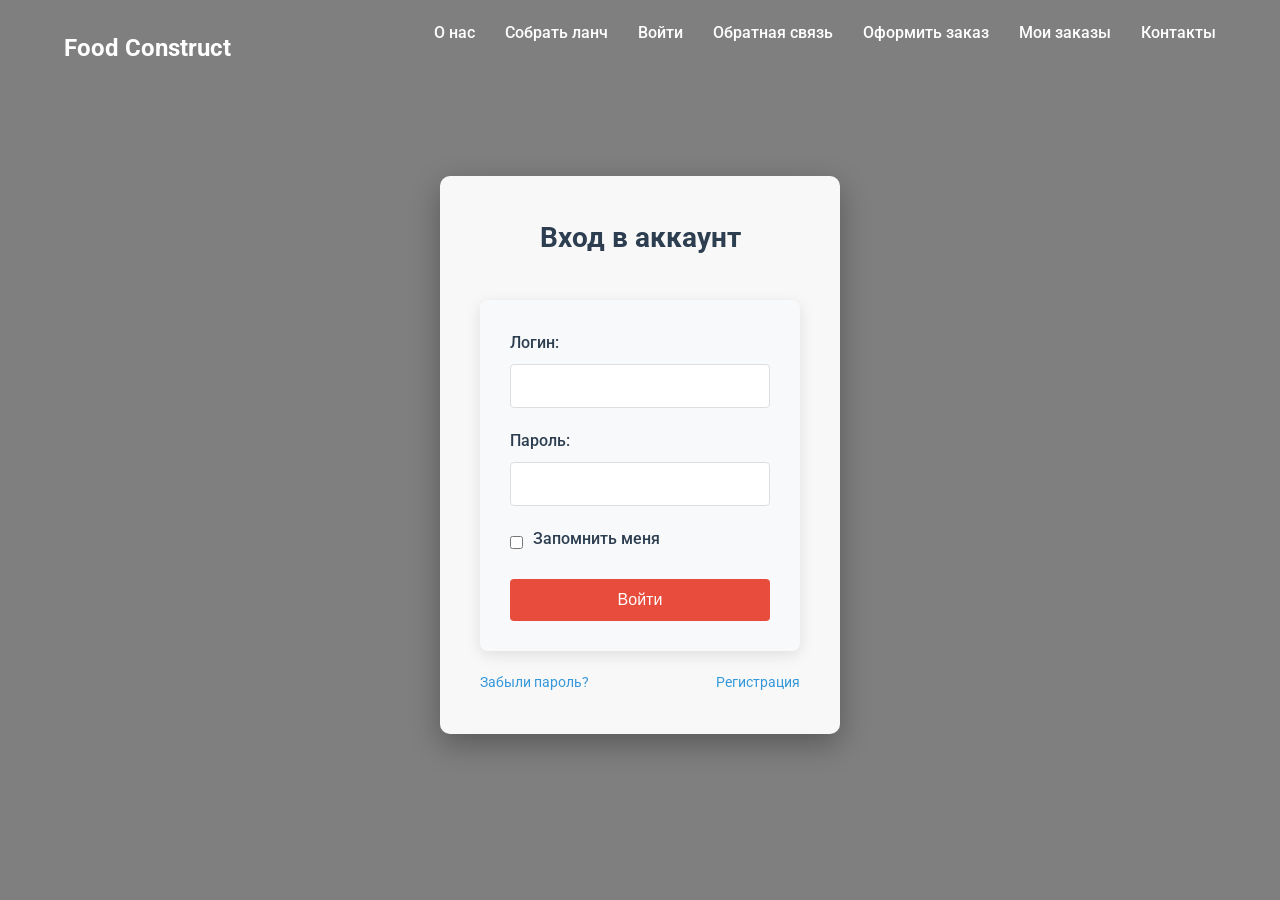
<file: auth.html>
<!DOCTYPE html>
<html lang="ru">
<head>
    <meta charset="UTF-8">
    <meta name="viewport" content="width=device-width, initial-scale=1.0">
    <title>Вход - Food Construct</title>
    <link rel="preconnect" href="https://fonts.googleapis.com">
    <link rel="preconnect" href="https://fonts.gstatic.com" crossorigin>
    <link href="https://fonts.googleapis.com/css2?family=Roboto:wght@400;500;700&display=swap" rel="stylesheet">
    <link rel="stylesheet" href="style.css">
</head>
<body class="auth-page">
    <header>
        <div class="container">
            <div class="header-content">
                <h1><a href="index.html" class="logo-link">Food Construct</a></h1>
                <nav>
                    <ul>
                        <li><a href="index.html#about">О нас</a></li>
                        <li><a href="lunch.html">Собрать ланч</a></li>
                        <li><a href="auth.html">Войти</a></li>
                        <li><a href="feedback.html">Обратная связь</a></li>
                        <li><a href="checkout.html">Оформить заказ</a></li>
                        <li><a href="orders.html">Мои заказы</a></li>
                        <li><a href="index.html#contacts">Контакты</a></li>
                    </ul>
                </nav>
            </div>
        </div>
    </header>
    
    <main>
        <div class="auth-container">
            <div class="auth-form">
                <h2>Вход в аккаунт</h2>
                <form action="https://httpbin.org/post" method="POST">
                    <div class="form-group">
                        <label for="login">Логин:</label>
                        <input type="text" id="login" name="login" required>
                    </div>
                    
                    <div class="form-group">
                        <label for="password">Пароль:</label>
                        <input type="password" id="password" name="password" required>
                    </div>
                    
                    <div class="form-group checkbox-group">
                        <input type="checkbox" id="remember" name="remember">
                        <label for="remember">Запомнить меня</label>
                    </div>
                    
                    <button type="submit" class="btn-primary">Войти</button>
                </form>
                
                <div class="auth-links">
                    <a href="#">Забыли пароль?</a>
                    <a href="#">Регистрация</a>
                </div>
            </div>
        </div>
    </main>
</body>
</html>
</file>
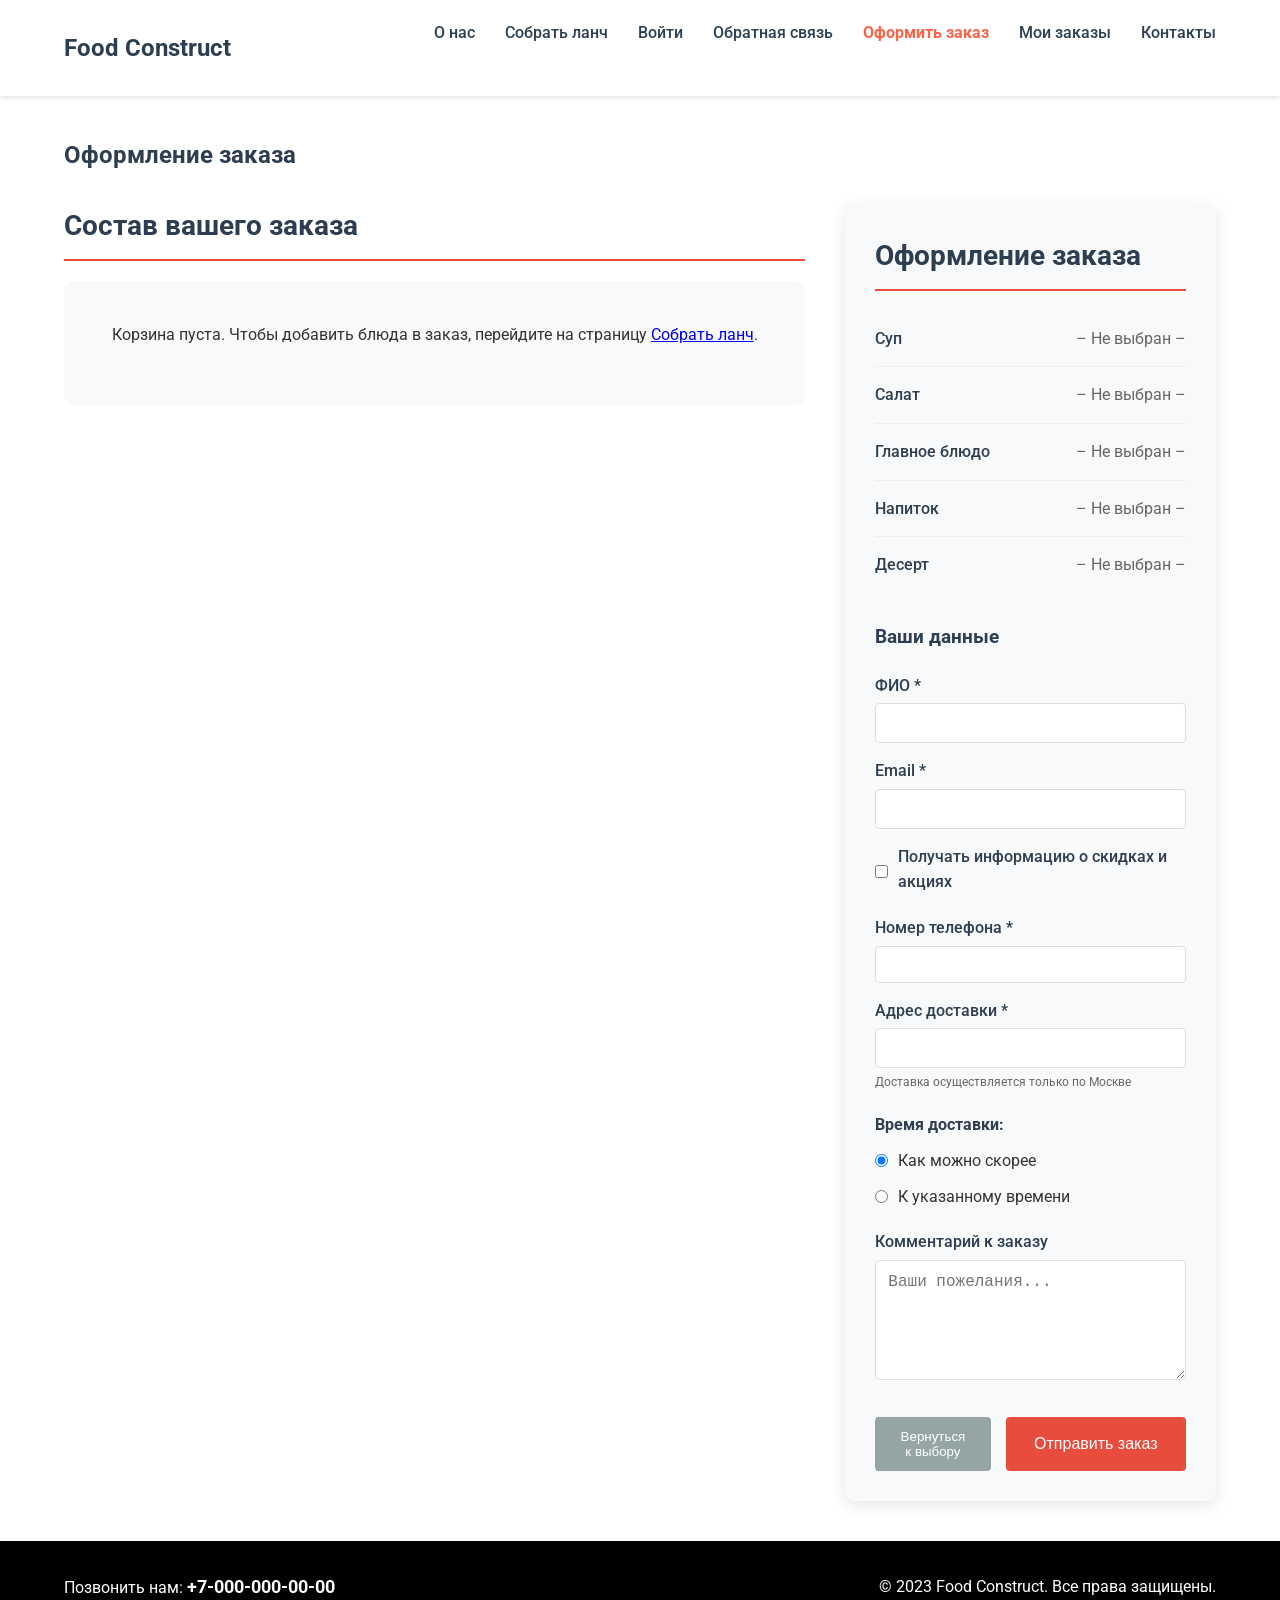
<file: checkout.html>
<!DOCTYPE html>
<html lang="ru">
<head>
    <meta charset="UTF-8">
    <meta name="viewport" content="width=device-width, initial-scale=1.0">
    <title>Оформление заказа - Food Construct</title>
    <link rel="preconnect" href="https://fonts.googleapis.com">
    <link rel="preconnect" href="https://fonts.gstatic.com" crossorigin>
    <link href="https://fonts.googleapis.com/css2?family=Roboto:wght@400;500;700&display=swap" rel="stylesheet">
    <link rel="stylesheet" href="style.css">
    <link rel="stylesheet" href="lunch.css">
    <link rel="stylesheet" href="checkout.css">
</head>
<body>
    <header>
        <div class="container">
            <div class="header-content">
                <h1><a href="index.html" class="logo-link">Food Construct</a></h1>
                <nav>
                    <ul>
                        <li><a href="index.html#about">О нас</a></li>
                        <li><a href="lunch.html">Собрать ланч</a></li>
                        <li><a href="auth.html">Войти</a></li>
                        <li><a href="feedback.html">Обратная связь</a></li>
                        <li><a href="checkout.html" class="active">Оформить заказ</a></li>
                        <li><a href="orders.html">Мои заказы</a></li>
                        <li><a href="index.html#contacts">Контакты</a></li>
                    </ul>
                </nav>
            </div>
        </div>
    </header>
    
    <main class="container">
        <h1>Оформление заказа</h1>
        
        <div class="order-container">
            <div class="menu-column">
                <section class="dishes-section">
                    <h2>Состав вашего заказа</h2>
                    <div id="checkout-dishes" class="checkout-dishes-grid">
                        <!-- Блюда будут загружены через JavaScript -->
                    </div>
                    <div id="empty-cart-message" style="display: none; text-align: center; padding: 40px; background: #f8f9fa; border-radius: 10px;">
                        <p>Корзина пуста. Чтобы добавить блюда в заказ, перейдите на страницу <a href="lunch.html">Собрать ланч</a>.</p>
                    </div>
                </section>
            </div>
            
            <div class="order-column">
                <div class="order-summary">
                    <h2>Оформление заказа</h2>
                    
                    <div class="order-items">
                        <div class="order-item">
                            <span class="item-category">Суп</span>
                            <span id="soup-item" class="item-name">– Не выбран –</span>
                            <span id="soup-price" class="item-price"></span>
                        </div>
                        <div class="order-item">
                            <span class="item-category">Салат</span>
                            <span id="salad-item" class="item-name">– Не выбран –</span>
                            <span id="salad-price" class="item-price"></span>
                        </div>
                        <div class="order-item">
                            <span class="item-category">Главное блюдо</span>
                            <span id="main-item" class="item-name">– Не выбрано –</span>
                            <span id="main-price" class="item-price"></span>
                        </div>
                        <div class="order-item">
                            <span class="item-category">Напиток</span>
                            <span id="drink-item" class="item-name">– Не выбран –</span>
                            <span id="drink-price" class="item-price"></span>
                        </div>
                        <div class="order-item">
                            <span class="item-category">Десерт</span>
                            <span id="dessert-item" class="item-name">– Не выбран –</span>
                            <span id="dessert-price" class="item-price"></span>
                        </div>
                    </div>
                    
                    <div class="order-total">
                        <span>Итого:</span>
                        <span id="total-price">0Р</span>
                    </div>
                    
                    <div class="customer-data">
                        <h3>Ваши данные</h3>
                        <form class="customer-form" id="checkout-form">
                            <!-- Скрытые поля для ID блюд -->
                            <input type="hidden" id="soup_id" name="soup_id">
                            <input type="hidden" id="salad_id" name="salad_id">
                            <input type="hidden" id="main_course_id" name="main_course_id">
                            <input type="hidden" id="drink_id" name="drink_id">
                            <input type="hidden" id="dessert_id" name="dessert_id">
                            
                            <div class="form-group">
                                <label for="full_name">ФИО *</label>
                                <input type="text" id="full_name" name="full_name" required>
                            </div>
                            <div class="form-group">
                                <label for="email">Email *</label>
                                <input type="email" id="email" name="email" required>
                            </div>
                            <div class="form-group checkbox-group">
                                <input type="checkbox" id="subscribe" name="subscribe" value="1">
                                <label for="subscribe">Получать информацию о скидках и акциях</label>
                            </div>
                            <div class="form-group">
                                <label for="phone">Номер телефона *</label>
                                <input type="tel" id="phone" name="phone" required>
                            </div>
                            <div class="form-group">
                                <label for="delivery_address">Адрес доставки *</label>
                                <input type="text" id="delivery_address" name="delivery_address" required>
                                <small>Доставка осуществляется только по Москве</small>
                            </div>
                            
                            <div class="delivery-time">
                                <h4>Время доставки:</h4>
                                <div class="radio-group">
                                    <div class="radio-option">
                                        <input type="radio" id="delivery_type_now" name="delivery_type" value="now" checked>
                                        <label for="delivery_type_now">Как можно скорее</label>
                                    </div>
                                    <div class="radio-option">
                                        <input type="radio" id="delivery_type_by_time" name="delivery_type" value="by_time">
                                        <label for="delivery_type_by_time">К указанному времени</label>
                                    </div>
                                </div>
                                <div class="time-input" style="display: none;">
                                    <input type="time" id="delivery_time" name="delivery_time" min="07:00" max="23:00" step="300">
                                    <small>Доступное время доставки с 7:00 до 23:00 с шагом 5 минут</small>
                                </div>
                            </div>
                            
                            <div class="form-group">
                                <label for="comment">Комментарий к заказу</label>
                                <textarea id="comment" name="comment" rows="3" placeholder="Ваши пожелания..."></textarea>
                            </div>
                            
                            <div class="form-actions">
                                <button type="button" class="btn-secondary" onclick="window.location.href='lunch.html'">Вернуться к выбору</button>
                                <button type="submit" class="btn-primary" id="submit-order-btn">Отправить заказ</button>
                            </div>
                        </form>
                    </div>
                </div>
            </div>
        </div>
    </main>
    
    <footer id="contacts">
        <div class="container">
            <div class="footer-content">
                <div class="footer-left">
                    <p>Позвонить нам: <a href="tel:+70000000000" class="phone-link">+7-000-000-00-00</a></p>
                </div>
                <div class="footer-right">
                    <p>© 2023 Food Construct. Все права защищены.</p>
                </div>
            </div>
        </div>
    </footer>
    
    <script src="checkout.js"></script>
    <input type="hidden" id="soup_id" name="soup_id">
    <input type="hidden" id="salad_id" name="salad_id">        <!-- ← salad_id, как в API -->
    <input type="hidden" id="main_course_id" name="main_course_id">
    <input type="hidden" id="drink_id" name="drink_id">
    <input type="hidden" id="dessert_id" name="dessert_id">
</body>
</html>
</file>
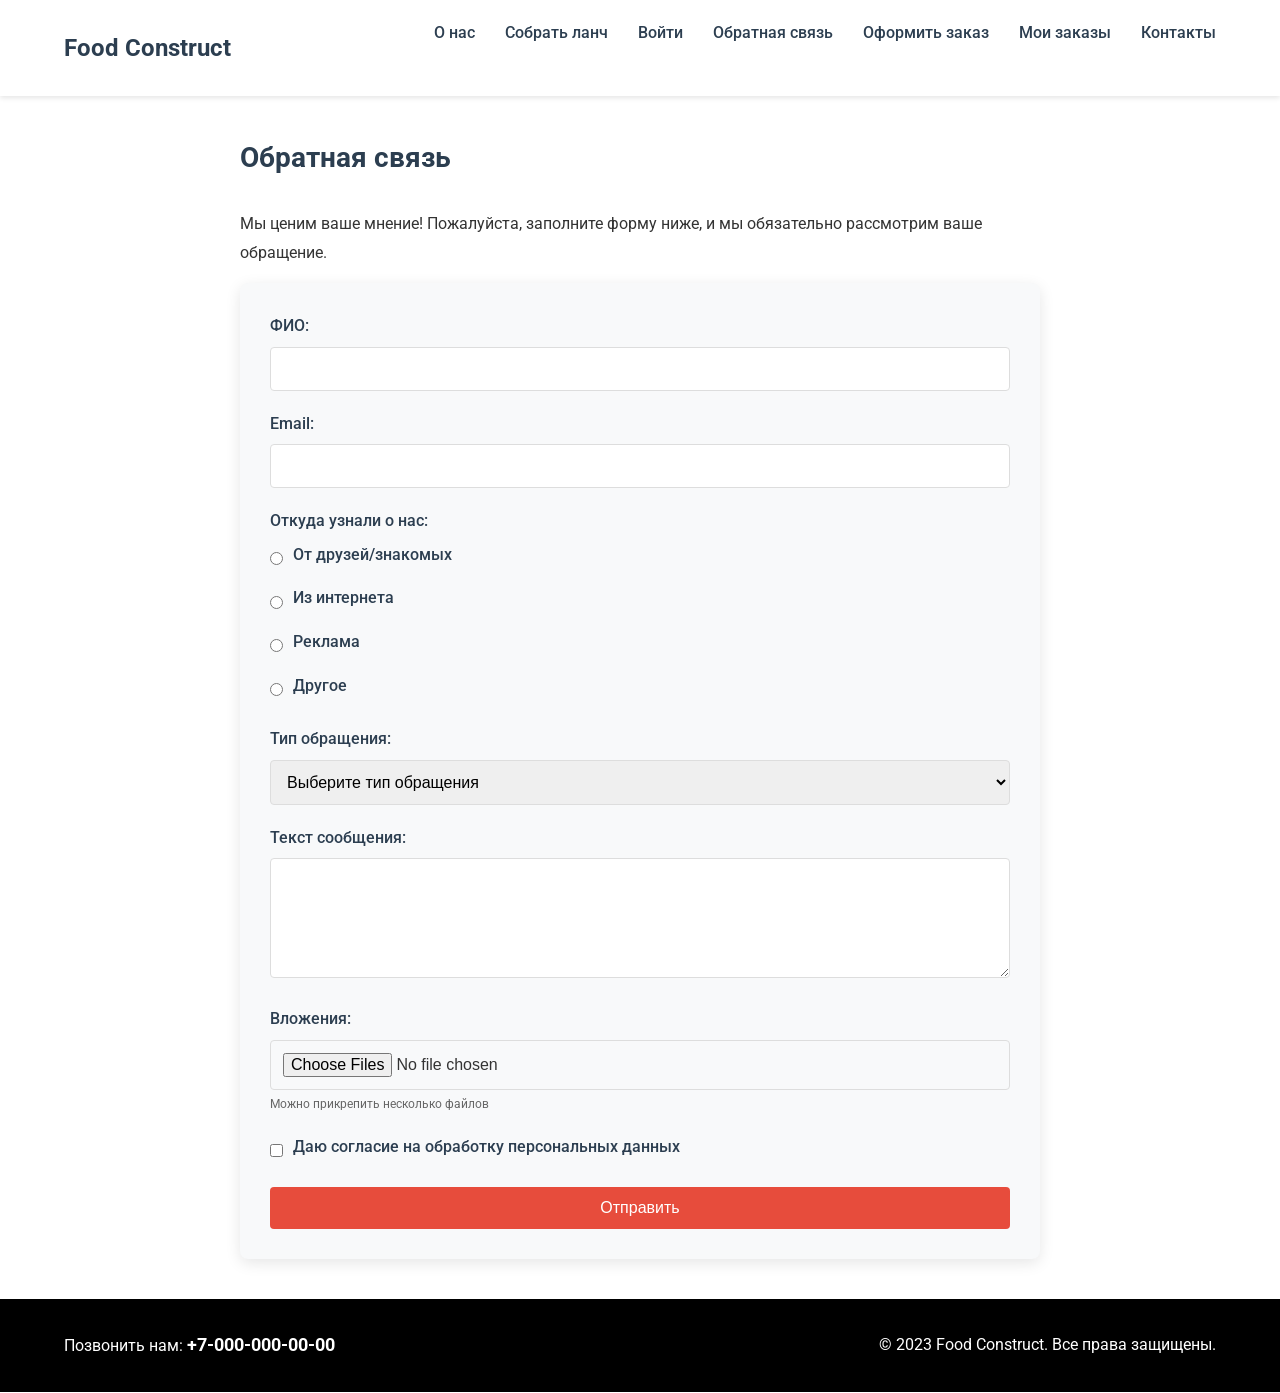
<file: feedback.html>
<!DOCTYPE html>
<html lang="ru">
<head>
    <meta charset="UTF-8">
    <meta name="viewport" content="width=device-width, initial-scale=1.0">
    <title>Обратная связь - Food Construct</title>
    <link rel="preconnect" href="https://fonts.googleapis.com">
    <link rel="preconnect" href="https://fonts.gstatic.com" crossorigin>
    <link href="https://fonts.googleapis.com/css2?family=Roboto:wght@400;500;700&display=swap" rel="stylesheet">
    <link rel="stylesheet" href="style.css">
</head>
<body>
    <header>
        <div class="container">
            <div class="header-content">
                <h1><a href="index.html" class="logo-link">Food Construct</a></h1>
                <nav>
                    <ul>
                        <li><a href="index.html#about">О нас</a></li>
                        <li><a href="lunch.html">Собрать ланч</a></li>
                        <li><a href="auth.html">Войти</a></li>
                        <li><a href="feedback.html">Обратная связь</a></li>
                        <li><a href="checkout.html">Оформить заказ</a></li>
                        <li><a href="orders.html">Мои заказы</a></li>
                        <li><a href="index.html#contacts">Контакты</a></li>
                    </ul>
                </nav>
            </div>
        </div>
    </header>
    
    <main class="container">
        <section class="feedback-section">
            <h2>Обратная связь</h2>
            <p>Мы ценим ваше мнение! Пожалуйста, заполните форму ниже, и мы обязательно рассмотрим ваше обращение.</p>
            
            <form action="https://httpbin.org/post" method="POST" class="feedback-form" enctype="multipart/form-data">
                <div class="form-group">
                    <label for="fio">ФИО:</label>
                    <input type="text" id="fio" name="fio" required>
                </div>
                
                <div class="form-group">
                    <label for="email">Email:</label>
                    <input type="email" id="email" name="email" required>
                </div>
                
                <div class="form-group">
                    <label>Откуда узнали о нас:</label>
                    <div class="radio-group">
                        <div class="radio-option">
                            <input type="radio" id="source-friends" name="source" value="friends" required>
                            <label for="source-friends">От друзей/знакомых</label>
                        </div>
                        <div class="radio-option">
                            <input type="radio" id="source-internet" name="source" value="internet">
                            <label for="source-internet">Из интернета</label>
                        </div>
                        <div class="radio-option">
                            <input type="radio" id="source-ads" name="source" value="ads">
                            <label for="source-ads">Реклама</label>
                        </div>
                        <div class="radio-option">
                            <input type="radio" id="source-other" name="source" value="other">
                            <label for="source-other">Другое</label>
                        </div>
                    </div>
                </div>
                
                <div class="form-group">
                    <label for="type">Тип обращения:</label>
                    <select id="type" name="type" required>
                        <option value="">Выберите тип обращения</option>
                        <option value="complaint">Жалоба</option>
                        <option value="suggestion">Предложение</option>
                    </select>
                </div>
                
                <div class="form-group">
                    <label for="message">Текст сообщения:</label>
                    <textarea id="message" name="message" rows="5" required></textarea>
                </div>
                
                <div class="form-group">
                    <label for="attachment">Вложения:</label>
                    <input type="file" id="attachment" name="attachment" multiple>
                    <small>Можно прикрепить несколько файлов</small>
                </div>
                
                <div class="form-group checkbox-group">
                    <input type="checkbox" id="consent" name="consent" required>
                    <label for="consent">Даю согласие на обработку персональных данных</label>
                </div>
                
                <button type="submit" class="btn-primary">Отправить</button>
            </form>
        </section>
    </main>
    
    <footer id="contacts">
        <div class="container">
            <div class="footer-content">
                <div class="footer-left">
                    <p>Позвонить нам: <a href="tel:+70000000000" class="phone-link">+7-000-000-00-00</a></p>
                </div>
                <div class="footer-right">
                    <p>© 2023 Food Construct. Все права защищены.</p>
                </div>
            </div>
        </div>
    </footer>
</body>
</html>
</file>
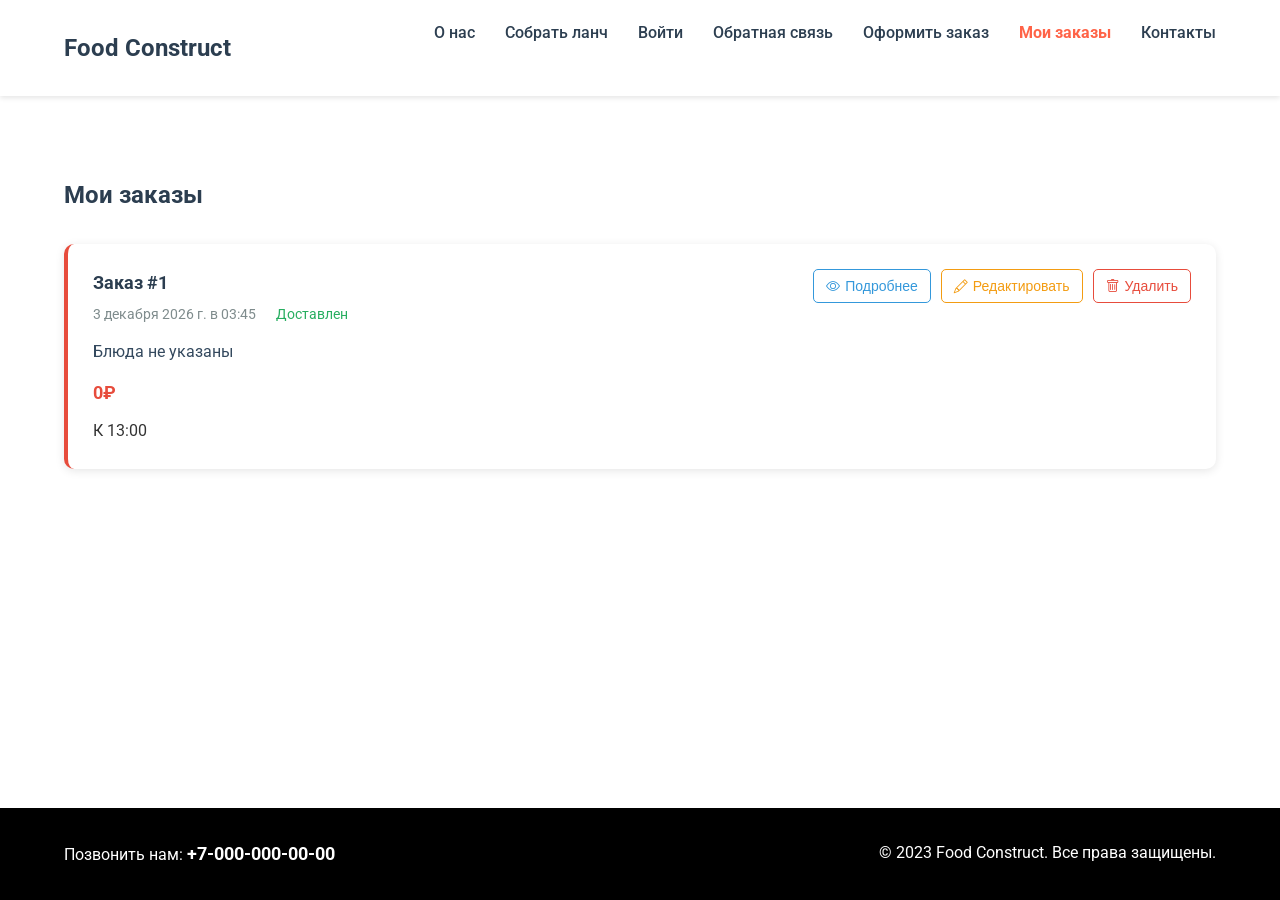
<file: orders.html>
<!DOCTYPE html>
<html lang="ru">
<head>
    <meta charset="UTF-8">
    <meta name="viewport" content="width=device-width, initial-scale=1.0">
    <title>Мои заказы - Food Construct</title>
    <link rel="preconnect" href="https://fonts.googleapis.com">
    <link rel="preconnect" href="https://fonts.gstatic.com" crossorigin>
    <link href="https://fonts.googleapis.com/css2?family=Roboto:wght@400;500;700&display=swap" rel="stylesheet">
    <link rel="stylesheet" href="https://cdn.jsdelivr.net/npm/bootstrap-icons@1.10.0/font/bootstrap-icons.css">
    <link rel="stylesheet" href="style.css">
    <link rel="stylesheet" href="orders.css">
</head>
<body>
    <header>
        <div class="container">
            <div class="header-content">
                <h1><a href="index.html" class="logo-link">Food Construct</a></h1>
                <nav>
                    <ul>
                        <li><a href="index.html#about">О нас</a></li>
                        <li><a href="lunch.html">Собрать ланч</a></li>
                        <li><a href="auth.html">Войти</a></li>
                        <li><a href="feedback.html">Обратная связь</a></li>
                        <li><a href="checkout.html">Оформить заказ</a></li>
                        <li><a href="orders.html" class="active">Мои заказы</a></li>
                        <li><a href="index.html#contacts">Контакты</a></li>
                    </ul>
                </nav>
            </div>
        </div>
    </header>
    
    <main class="container">
        <section class="orders-section">
            <h1>Мои заказы</h1>
            
            <div id="orders-loading" class="loading">
                <p>Загрузка заказов...</p>
            </div>
            
            <div id="orders-empty" class="empty-state" style="display: none;">
                <i class="bi bi-inbox"></i>
                <h3>У вас пока нет заказов</h3>
                <p>Сделайте свой первый заказ на странице "Собрать ланч"</p>
                <a href="lunch.html" class="btn-primary">Собрать ланч</a>
            </div>
            
            <div id="orders-list" class="orders-list" style="display: none;">
                <!-- Список заказов будет загружен через JavaScript -->
            </div>
        </section>
    </main>
    
    <!-- Модальное окно просмотра заказа -->
    <div id="view-order-modal" class="modal">
        <div class="modal-content">
            <div class="modal-header">
                <h2>Детали заказа</h2>
                <span class="close-modal">&times;</span>
            </div>
            <div class="modal-body">
                <div class="order-details">
                    <div class="detail-row">
                        <span class="detail-label">Номер заказа:</span>
                        <span id="view-order-id" class="detail-value"></span>
                    </div>
                    <div class="detail-row">
                        <span class="detail-label">Дата оформления:</span>
                        <span id="view-order-date" class="detail-value"></span>
                    </div>
                    <div class="detail-row">
                        <span class="detail-label">Статус:</span>
                        <span id="view-order-status" class="detail-value"></span>
                    </div>
                    <div class="detail-row">
                        <span class="detail-label">Состав заказа:</span>
                        <div id="view-order-dishes" class="order-dishes-list"></div>
                    </div>
                    <div class="detail-row">
                        <span class="detail-label">Стоимость:</span>
                        <span id="view-order-total" class="detail-value"></span>
                    </div>
                    <div class="detail-row">
                        <span class="detail-label">Время доставки:</span>
                        <span id="view-order-delivery-time" class="detail-value"></span>
                    </div>
                    <div class="detail-row">
                        <span class="detail-label">Адрес доставки:</span>
                        <span id="view-order-address" class="detail-value"></span>
                    </div>
                    <div class="detail-row">
                        <span class="detail-label">Телефон:</span>
                        <span id="view-order-phone" class="detail-value"></span>
                    </div>
                    <div class="detail-row">
                        <span class="detail-label">Email:</span>
                        <span id="view-order-email" class="detail-value"></span>
                    </div>
                    <div class="detail-row">
                        <span class="detail-label">Комментарий:</span>
                        <span id="view-order-comment" class="detail-value"></span>
                    </div>
                </div>
            </div>
            <div class="modal-footer">
                <button type="button" class="btn-secondary close-modal-btn">Закрыть</button>
            </div>
        </div>
    </div>
    
    <!-- Модальное окно редактирования заказа -->
    <div id="edit-order-modal" class="modal">
        <div class="modal-content">
            <div class="modal-header">
                <h2>Редактирование заказа</h2>
                <span class="close-modal">&times;</span>
            </div>
            <form id="edit-order-form" class="modal-body">
                <input type="hidden" id="edit-order-id">
                <div class="form-group">
                    <label for="edit-full-name">ФИО *</label>
                    <input type="text" id="edit-full-name" name="full_name" required>
                </div>
                <div class="form-group">
                    <label for="edit-email">Email *</label>
                    <input type="email" id="edit-email" name="email" required>
                </div>
                <div class="form-group">
                    <label for="edit-phone">Телефон *</label>
                    <input type="tel" id="edit-phone" name="phone" required>
                </div>
                <div class="form-group">
                    <label for="edit-address">Адрес доставки *</label>
                    <input type="text" id="edit-address" name="delivery_address" required>
                </div>
                <div class="form-group">
                    <label>Тип доставки:</label>
                    <div class="radio-group">
                        <div class="radio-option">
                            <input type="radio" id="edit-delivery-soon" name="delivery_type" value="soon" checked>
                            <label for="edit-delivery-soon">Как можно скорее</label>
                        </div>
                        <div class="radio-option">
                            <input type="radio" id="edit-delivery-specified" name="delivery_type" value="specified">
                            <label for="edit-delivery-specified">Ко времени</label>
                        </div>
                    </div>
                </div>
                <div class="form-group" id="edit-time-group" style="display: none;">
                    <label for="edit-delivery-time">Время доставки</label>
                    <input type="time" id="edit-delivery-time" name="delivery_time">
                    <small>Доступное время доставки с 7:00 до 23:00</small>
                </div>
                <div class="form-group">
                    <label for="edit-comment">Комментарий к заказу</label>
                    <textarea id="edit-comment" name="comment" rows="3"></textarea>
                </div>
            </form>
            <div class="modal-footer">
                <button type="button" class="btn-secondary close-modal-btn">Отмена</button>
                <button type="submit" form="edit-order-form" class="btn-primary">Сохранить</button>
            </div>
        </div>
    </div>
    
    <!-- Модальное окно подтверждения удаления -->
    <div id="delete-order-modal" class="modal">
        <div class="modal-content">
            <div class="modal-header">
                <h2>Удаление заказа</h2>
                <span class="close-modal">&times;</span>
            </div>
            <div class="modal-body">
                <p>Вы уверены, что хотите удалить этот заказ?</p>
                <p class="warning-text">Это действие нельзя отменить.</p>
                <input type="hidden" id="delete-order-id">
            </div>
            <div class="modal-footer">
                <button type="button" class="btn-secondary close-modal-btn">Отмена</button>
                <button type="button" class="btn-danger" id="confirm-delete-btn">Да, удалить</button>
            </div>
        </div>
    </div>
    
    <footer id="contacts">
        <div class="container">
            <div class="footer-content">
                <div class="footer-left">
                    <p>Позвонить нам: <a href="tel:+70000000000" class="phone-link">+7-000-000-00-00</a></p>
                </div>
                <div class="footer-right">
                    <p>© 2023 Food Construct. Все права защищены.</p>
                </div>
            </div>
        </div>
    </footer>
    
    <script src="orders.js"></script>
    <style>
    .notification {
        position: fixed;
        top: 20px;
        right: 20px;
        background: white;
        padding: 15px 20px;
        border-radius: 8px;
        box-shadow: 0 5px 15px rgba(0,0,0,0.2);
        z-index: 1001;
        max-width: 400px;
        border-left: 4px solid #3498db;
        display: flex;
        align-items: center;
        justify-content: space-between;
        animation: slideInRight 0.3s ease;
    }
    
    @keyframes slideInRight {
        from { transform: translateX(100%); opacity: 0; }
        to { transform: translateX(0); opacity: 1; }
    }
    
    .notification-close {
        background: none;
        border: none;
        font-size: 18px;
        cursor: pointer;
        margin-left: 10px;
    }
</style>
</body>
</html>
</file>
<file: style.css>
* {
    box-sizing: border-box;
    margin: 0;
    padding: 0;
}

body {
    font-family: 'Roboto', sans-serif;
    line-height: 1.6;
    color: #333;
    background-color: #fff;
}

img {
   width: 50%; 
}

/* Стили для страницы аутентификации */
body.auth-page {
    background: linear-gradient(rgba(0, 0, 0, 0.5), rgba(0, 0, 0, 0.5)), 
                url('https://images.unsplash.com/photo-1504674900247-0877df9cc836?ixlib=rb-4.0.3&ixid=M3wxMjA3fDB8MHxwaG90by1wYWdlfHx8fGVufDB8fHx8fA%3D%3D&auto=format&fit=crop&w=2070&q=80');
    background-size: cover;
    background-position: center;
    background-attachment: fixed;
    min-height: 100vh;
    display: flex;
    flex-direction: column;
}

.auth-page header {
    background-color: transparent;
    box-shadow: none;
}

.auth-page .logo-link {
    color: #fff;
    text-decoration: none;
}

.auth-page nav a {
    color: #fff;
}

.auth-page nav a:hover {
    color: #e74c3c;
}

.auth-container {
    display: flex;
    justify-content: center;
    align-items: center;
    flex-grow: 1;
    padding: 40px 20px;
}

.auth-form {
    background: rgba(255, 255, 255, 0.95);
    padding: 40px;
    border-radius: 10px;
    box-shadow: 0 10px 30px rgba(0, 0, 0, 0.3);
    width: 100%;
    max-width: 400px;
    backdrop-filter: blur(10px);
}

.auth-form h2 {
    text-align: center;
    margin-bottom: 30px;
    color: #2c3e50;
}

.auth-links {
    display: flex;
    justify-content: space-between;
    margin-top: 20px;
    font-size: 14px;
}

.auth-links a {
    color: #3498db;
    text-decoration: none;
}

.auth-links a:hover {
    text-decoration: underline;
}

.container {
    width: 90%;
    max-width: 1200px;
    margin: 0 auto;
}

header {
    background-color: #fff;
    padding: 20px 0;
    box-shadow: 0 2px 5px rgba(0,0,0,0.1);
    position: sticky;
    top: 0;
    z-index: 100;
}

.header-content {
    display: flex;
    justify-content: space-between;
    align-items: center;
}

h1 {
    font-size: 24px;
    font-weight: 700;
    color: #2c3e50;
}

.logo-link {
    color: inherit;
    text-decoration: none;
}

nav ul {
    display: flex;
    list-style: none;
}

nav li {
    margin-left: 30px;
}

nav a {
    text-decoration: none;
    color: #2c3e50;
    font-weight: 500;
    font-size: 16px;
    transition: color 0.3s;
}

nav a:hover {
    color: #e74c3c;
}

main {
    padding: 40px 0;
}

section {
    margin-bottom: 50px;
}

h2 {
    font-size: 28px;
    margin-bottom: 20px;
    color: #2c3e50;
    padding-bottom: 10px;
}

.about-content {
    display: flex;
    flex-direction: column;
    gap: 30px;
}

.about-image {
    text-align: center;
    width: 100%;
}

.about-image img {
    max-width: 100%;
    height: auto;
    border-radius: 8px;
    box-shadow: 0 4px 8px rgba(0,0,0,0.1);
    display: block;
    object-fit: cover;
    margin: 0 auto;
}

.about-text {
    width: 100%;
    text-align: left;
}

p {
    font-size: 16px;
    margin-bottom: 15px;
    line-height: 1.8;
}

ul {
    padding-left: 20px;
    margin-bottom: 20px;
}

li {
    margin-bottom: 10px;
    font-size: 16px;
}

table {
    width: 100%;
    border-collapse: collapse;
    margin-top: 20px;
    box-shadow: 0 2px 8px rgba(0,0,0,0.1);
    border: 1px solid #ddd;
}

th, td {
    padding: 12px 15px;
    text-align: left;
    border-bottom: 1px solid #ddd;
    border-right: 1px solid #ddd;
}

th:last-child, td:last-child {
    border-right: none;
}

th {
    background-color: #f8f9fa;
    font-weight: 700;
    color: #2c3e50;
}

tr:hover {
    background-color: #f5f5f5;
}

.price {
    text-align: right;
    font-weight: 700;
    color: #333;
}

/* Стили для форм */
.feedback-section {
    max-width: 800px;
    margin: 0 auto;
}

.feedback-form, .auth-form form {
    background: #f8f9fa;
    padding: 30px;
    border-radius: 8px;
    box-shadow: 0 4px 15px rgba(0,0,0,0.1);
}

.form-group {
    margin-bottom: 20px;
}

.form-group label {
    display: block;
    margin-bottom: 8px;
    font-weight: 500;
    color: #2c3e50;
}

.form-group input[type="text"],
.form-group input[type="email"],
.form-group input[type="password"],
.form-group select,
.form-group textarea,
.form-group input[type="file"] {
    width: 100%;
    padding: 12px;
    border: 1px solid #ddd;
    border-radius: 4px;
    font-size: 16px;
    transition: border-color 0.3s, box-shadow 0.3s;
}

.form-group input:focus,
.form-group select:focus,
.form-group textarea:focus {
    outline: none;
    border-color: #3498db;
    box-shadow: 0 0 0 2px rgba(52, 152, 219, 0.2);
}

.form-group textarea {
    resize: vertical;
    min-height: 120px;
}

.radio-group {
    display: flex;
    flex-direction: column;
    gap: 10px;
}

.radio-option {
    display: flex;
    align-items: center;
}

.radio-option input[type="radio"] {
    margin-right: 10px;
}

.checkbox-group {
    display: flex;
    align-items: center;
}

.checkbox-group input[type="checkbox"] {
    margin-right: 10px;
}

.btn-primary {
    background-color: #e74c3c;
    color: white;
    border: none;
    padding: 12px 30px;
    font-size: 16px;
    border-radius: 4px;
    cursor: pointer;
    transition: background-color 0.3s;
    display: block;
    width: 100%;
}

.btn-primary:hover {
    background-color: #c0392b;
}

.form-group small {
    display: block;
    margin-top: 5px;
    color: #666;
    font-size: 12px;
}

footer {
    background-color: #000;
    color: #fff;
    padding: 30px 0;
}

.footer-content {
    display: flex;
    justify-content: space-between;
    align-items: center;
}

.footer-left {
    text-align: left;
}

.footer-right {
    text-align: right;
}

footer p {
    margin-bottom: 0;
    font-size: 16px;
}

footer a {
    color: #fff;
    text-decoration: none;
    font-weight: 500;
}

footer a:hover {
    color: #e74c3c;
}

.phone-link {
    font-size: 18px;
    font-weight: 700;
}

/* Адаптивность */
@media (max-width: 768px) {
    .header-content {
        flex-direction: column;
        gap: 15px;
    }
    
    nav ul {
        flex-wrap: wrap;
        justify-content: center;
    }
    
    nav li {
        margin: 0 10px 10px 0;
    }
    
    .footer-content {
        flex-direction: column;
        gap: 15px;
        text-align: center;
    }
    
    .footer-left, .footer-right {
        text-align: center;
    }
    
    .auth-form, .feedback-form {
        padding: 20px;
    }
}

/* Дополнения к основному style.css для прижатия футера и активных ссылок */

/* Прижатие футера к низу */
html, body {
    height: 100%;
}

body {
    display: flex;
    flex-direction: column;
    min-height: 100vh;
}

main {
    flex: 1 0 auto;
}

footer {
    flex-shrink: 0;
}

/* Активные ссылки в навигации */
nav a.active {
    color: tomato;
    font-weight: 700;
}

/* Адаптивность для главной страницы */
@media (max-width: 800px) {
    .header-content {
        flex-direction: column;
        gap: 15px;
    }
    
    nav ul {
        flex-wrap: wrap;
        justify-content: center;
        gap: 15px;
    }
    
    nav li {
        margin: 0;
    }
    
    .about-image img {
        width: 100px;
    }
}

@media (max-width: 600px) {
    h1 {
        text-align: center;
    }
    
    nav ul {
        flex-direction: column;
        align-items: center;
        gap: 10px;
    }
    
    nav a {
        font-size: 20px;
    }
    
    .about-image img {
        width: 100%;
    }
    
    table {
        font-size: 14px;
    }
}

@media (max-width: 400px) {
    table {
        font-size: 12px;
    }
    
    th, td {
        padding: 8px 10px;
    }
}

/* Стили для изображений с ошибками загрузки */
img[src=""], 
img:not([src]) {
    background: #f5f5f5 url('data:image/svg+xml;utf8,<svg xmlns="http://www.w3.org/2000/svg" width="24" height="24" viewBox="0 0 24 24" fill="%23ccc"><path d="M21 19V5c0-1.1-.9-2-2-2H5c-1.1 0-2 .9-2 2v14c0 1.1.9 2 2 2h14c1.1 0 2-.9 2-2zM8.5 13.5l2.5 3.01L14.5 12l4.5 6H5l3.5-4.5z"/></svg>') no-repeat center;
    background-size: 24px;
}
</file>
<file: lunch.css>
.order-container {
    display: grid;
    grid-template-columns: 2fr 1fr;
    gap: 40px;
    margin-top: 30px;
}

.dishes-section {
    margin-bottom: 50px;
}

.dishes-section h2 {
    border-bottom: 2px solid #e74c3c;
    padding-bottom: 10px;
    margin-bottom: 20px;
}

/* Стили для фильтров */
.filters-container {
    display: flex;
    gap: 10px;
    margin-bottom: 20px;
    flex-wrap: wrap;
}

.filter-btn {
    background-color: #f8f9fa;
    border: 2px solid #e74c3c;
    color: #e74c3c;
    padding: 8px 16px;
    border-radius: 20px;
    cursor: pointer;
    font-weight: 500;
    transition: all 0.3s ease;
    font-size: 14px;
}

.filter-btn:hover {
    background-color: #e74c3c;
    color: white;
}

.filter-btn.active {
    background-color: #e74c3c;
    color: white;
}

.dishes-grid {
    display: grid;
    grid-template-columns: repeat(3, 1fr);
    gap: 20px;
}

.dish-item {
    display: flex;
    flex-direction: column;
    padding: 20px;
    border-radius: 35px;
    cursor: pointer;
    filter: drop-shadow(17px 19px 24px rgba(0, 0, 0, 0.13));
    background-color: white;
    transition: all 0.3s ease;
    height: 100%;
}

.dish-item:hover {
    border: 2px solid tomato;
    transform: translateY(-5px);
}

.dish-item.selected {
    border: 2px solid tomato;
    transform: translateY(-5px);
}

.dish-item img {
    width: 100%;
    border-radius: 25px;
    height: 180px;
    object-fit: cover;
    margin-bottom: 15px;
}

.dish-item .price {
    font-size: 20px;
    font-weight: 700;
    color: #333;
    margin-bottom: 5px;
}

.dish-item .name {
    font-size: 18px;
    font-weight: 500;
    margin-bottom: 5px;
    flex-grow: 1;
    min-height: 50px;
}

.dish-item .weight {
    color: #666;
    margin-bottom: 15px;
}

.add-btn {
    background-color: #f1eee9;
    border: none;
    padding: 10px 30px;
    border-radius: 10px;
    cursor: pointer;
    font-weight: 500;
    transition: all 0.3s ease;
    margin-top: auto;
}

.add-btn:hover {
    background-color: #e74c3c;
    color: white;
}

.order-summary {
    background: #f8f9fa;
    padding: 30px;
    border-radius: 10px;
    box-shadow: 0 4px 15px rgba(0,0,0,0.1);
    position: sticky;
    top: 100px;
}

.order-summary h2 {
    border-bottom: 2px solid #e74c3c;
    padding-bottom: 10px;
    margin-bottom: 20px;
}

.order-items {
    margin-bottom: 30px;
}

.order-item {
    display: flex;
    justify-content: space-between;
    align-items: center;
    padding: 15px 0;
    border-bottom: 1px solid #eee;
}

.order-item:last-child {
    border-bottom: none;
}

.item-category {
    font-weight: 500;
    color: #2c3e50;
    min-width: 120px;
}

.item-name {
    color: #666;
    text-align: right;
    flex: 1;
    margin-left: 10px;
}

.order-empty {
    text-align: center;
    color: #666;
    font-style: italic;
    padding: 20px;
    display: none;
}

.order-total {
    display: none;
    justify-content: space-between;
    align-items: center;
    padding: 15px 0;
    border-top: 2px solid #e74c3c;
    font-weight: 700;
    font-size: 18px;
    color: #2c3e50;
    margin-top: 20px;
}

.customer-data h3 {
    margin-bottom: 20px;
    color: #2c3e50;
}

.form-group {
    margin-bottom: 15px;
}

.form-group label {
    display: block;
    margin-bottom: 5px;
    font-weight: 500;
    color: #2c3e50;
}

.form-group input[type="text"],
.form-group input[type="email"],
.form-group input[type="tel"],
.form-group input[type="time"] {
    width: 100%;
    padding: 10px;
    border: 1px solid #ddd;
    border-radius: 4px;
}

.checkbox-group {
    display: flex;
    align-items: center;
}

.checkbox-group input[type="checkbox"] {
    margin-right: 10px;
}

.delivery-time {
    margin: 20px 0;
}

.delivery-time h4 {
    margin-bottom: 10px;
    color: #2c3e50;
}

.radio-group {
    display: flex;
    flex-direction: column;
    gap: 10px;
}

.radio-option {
    display: flex;
    align-items: center;
}

.radio-option input[type="radio"] {
    margin-right: 10px;
}

.time-input {
    margin-top: 10px;
    display: none;
}

.time-input small {
    display: block;
    margin-top: 5px;
    color: #666;
    font-size: 12px;
}

.form-actions {
    display: flex;
    gap: 15px;
    margin-top: 30px;
}

.btn-secondary {
    background-color: #95a5a6;
    color: white;
    border: none;
    padding: 12px 25px;
    border-radius: 4px;
    cursor: pointer;
    flex: 1;
}

.btn-secondary:hover {
    background-color: #7f8c8d;
}

.btn-primary {
    background-color: #e74c3c;
    color: white;
    border: none;
    padding: 12px 25px;
    border-radius: 4px;
    cursor: pointer;
    flex: 2;
    transition: all 0.3s ease;
    text-decoration: none;
    text-align: center;
    display: block;
}

.btn-primary:hover {
    background-color: #c0392b;
}

.btn-primary:disabled {
    background-color: #95a5a6;
    cursor: not-allowed;
    opacity: 0.7;
}

/* Стили для панели оформления заказа */
.checkout-total {
    display: none;
    border-top: 2px solid #e74c3c;
    padding-top: 20px;
    margin-top: 20px;
}

.total-price {
    display: flex;
    justify-content: space-between;
    align-items: center;
    font-weight: 700;
    font-size: 18px;
    color: #2c3e50;
    margin-bottom: 20px;
}

.checkout-btn {
    width: 100%;
    text-align: center;
}

.lunch-variants {
    margin: 50px 0;
    padding: 30px;
    background: #f8f9fa;
    border-radius: 10px;
}

.lunch-variants h2 {
    text-align: center;
    margin-bottom: 30px;
    color: #2c3e50;
}

.variants-grid {
    display: grid;
    grid-template-columns: repeat(3, 1fr);
    gap: 20px;
}

.variant-item {
    background: white;
    padding: 20px;
    border-radius: 10px;
    box-shadow: 0 2px 10px rgba(0,0,0,0.1);
    transition: transform 0.3s ease;
}

.variant-item:hover {
    transform: translateY(-5px) scale(1.02);
}

.variant-dishes {
    display: flex;
    flex-direction: column;
    gap: 15px;
    margin-bottom: 15px;
}

.dish-option {
    display: flex;
    align-items: center;
    gap: 10px;
    padding: 10px;
    border-radius: 8px;
    background: #f8f9fa;
    transition: background-color 0.3s ease;
}

.dish-option:hover {
    background: #e9ecef;
}

.dish-icon {
    font-size: 24px;
    width: 40px;
    height: 40px;
    display: flex;
    align-items: center;
    justify-content: center;
    border-radius: 50%;
    background: white;
    transition: transform 0.3s ease;
}

.variant-item:hover .dish-icon {
    transform: translateY(-3px) scale(1.1);
}

.variant-info {
    font-size: 12px;
    color: #666;
    text-align: center;
    margin: 0;
    font-style: italic;
}

.notification-overlay {
    position: fixed;
    top: 0;
    left: 0;
    width: 100%;
    height: 100%;
    background: rgba(0, 0, 0, 0.7);
    display: flex;
    justify-content: center;
    align-items: center;
    z-index: 1000;
}

.notification {
    background: white;
    padding: 30px;
    border-radius: 10px;
    box-shadow: 0 10px 30px rgba(0,0,0,0.3);
    max-width: 400px;
    width: 90%;
    text-align: center;
}

.notification h3 {
    color: #2c3e50;
    margin-bottom: 15px;
}

.notification p {
    margin-bottom: 20px;
    color: #666;
}

.notification-btn {
    background: #e74c3c;
    color: white;
    border: none;
    padding: 12px 30px;
    border-radius: 5px;
    cursor: pointer;
    font-size: 16px;
    transition: all 0.3s ease;
}

.notification-btn:hover {
    background: #c0392b;
    color: #f8f9fa;
}

@media (max-width: 800px) {
    .order-container {
        grid-template-columns: 1fr;
    }
    
    .dishes-grid {
        grid-template-columns: repeat(2, 1fr);
    }
    
    .order-summary {
        position: static;
    }
    
    .variants-grid {
        grid-template-columns: repeat(2, 1fr);
    }
    
    .filters-container {
        justify-content: center;
    }
}

@media (max-width: 600px) {
    .dishes-grid {
        grid-template-columns: 1fr;
    }
    
    .form-actions {
        flex-direction: column;
    }
    
    .variants-grid {
        grid-template-columns: 1fr;
    }
    
    .filters-container {
        flex-direction: column;
        align-items: center;
    }
    
    .filter-btn {
        width: 200px;
    }

.dish-item.selected {
    border: 2px solid tomato !important;
    transform: translateY(-5px) !important;
}

/* Стили для checkout страницы */
.checkout-dishes-grid {
    display: grid;
    grid-template-columns: repeat(auto-fit, minmax(280px, 1fr));
    gap: 20px;
    margin-top: 20px;
}

.checkout-dish-item {
    background: white;
    border-radius: 15px;
    padding: 20px;
    box-shadow: 0 4px 15px rgba(0,0,0,0.1);
    display: flex;
    flex-direction: column;
    transition: transform 0.3s ease;
    border: 2px solid transparent;
}

.checkout-dish-item:hover {
    transform: translateY(-5px);
    border-color: #e74c3c;
}

.checkout-dish-image {
    position: relative;
    margin-bottom: 15px;
}

.checkout-dish-image img {
    width: 100%;
    height: 180px;
    object-fit: cover;
    border-radius: 10px;
}

.dish-category {
    position: absolute;
    top: 10px;
    left: 10px;
    background: rgba(231, 76, 60, 0.9);
    color: white;
    padding: 5px 10px;
    border-radius: 15px;
    font-size: 12px;
    font-weight: 500;
}

.checkout-dish-info {
    flex-grow: 1;
    display: flex;
    flex-direction: column;
}

.checkout-dish-name {
    font-size: 16px;
    font-weight: 500;
    color: #2c3e50;
    margin-bottom: 10px;
    flex-grow: 1;
}

.checkout-dish-price {
    font-size: 18px;
    font-weight: 700;
    color: #e74c3c;
    margin-bottom: 15px;
}

.remove-btn {
    background-color: #e74c3c;
    color: white;
    border: none;
    padding: 10px 15px;
    border-radius: 8px;
    cursor: pointer;
    font-weight: 500;
    transition: background-color 0.3s ease;
    font-size: 14px;
}

.remove-btn:hover {
    background-color: #c0392b;
}

.loading {
    text-align: center;
    padding: 40px;
    font-size: 18px;
    color: #666;
    background: #f8f9fa;
    border-radius: 10px;
    margin: 20px 0;
}

/* Стиль для обработки ошибок загрузки изображений */
.dish-item img {
    background: #f5f5f5;
}

.checkout-dish-item img {
    background: #f5f5f5;
}


.dish-item.selected {
    border: 2px solid tomato !important;
    transform: translateY(-5px) !important;
}

/* Стили для checkout страницы */
.checkout-dishes-grid {
    display: grid;
    grid-template-columns: repeat(auto-fit, minmax(280px, 1fr));
    gap: 20px;
    margin-top: 20px;
}

.checkout-dish-item {
    background: white;
    border-radius: 15px;
    padding: 20px;
    box-shadow: 0 4px 15px rgba(0,0,0,0.1);
    display: flex;
    flex-direction: column;
    transition: transform 0.3s ease;
    border: 2px solid transparent;
}

.checkout-dish-item:hover {
    transform: translateY(-5px);
    border-color: #e74c3c;
}

.checkout-dish-image {
    position: relative;
    margin-bottom: 15px;
}

.checkout-dish-image img {
    width: 100%;
    height: 180px;
    object-fit: cover;
    border-radius: 10px;
}

.dish-category {
    position: absolute;
    top: 10px;
    left: 10px;
    background: rgba(231, 76, 60, 0.9);
    color: white;
    padding: 5px 10px;
    border-radius: 15px;
    font-size: 12px;
    font-weight: 500;
}

.checkout-dish-info {
    flex-grow: 1;
    display: flex;
    flex-direction: column;
}

.checkout-dish-name {
    font-size: 16px;
    font-weight: 500;
    color: #2c3e50;
    margin-bottom: 10px;
    flex-grow: 1;
}

.checkout-dish-price {
    font-size: 18px;
    font-weight: 700;
    color: #e74c3c;
    margin-bottom: 15px;
}

.remove-btn {
    background-color: #e74c3c;
    color: white;
    border: none;
    padding: 10px 15px;
    border-radius: 8px;
    cursor: pointer;
    font-weight: 500;
    transition: background-color 0.3s ease;
    font-size: 14px;
}

.remove-btn:hover {
    background-color: #c0392b;
}
}

/* Стили для индикатора загрузки */
.loading-indicator {
    text-align: center;
    padding: 40px;
    font-size: 18px;
    color: #666;
    background: #f8f9fa;
    border-radius: 10px;
    margin: 20px 0;
}

.error-message {
    text-align: center;
    padding: 40px;
    color: #e74c3c;
    font-size: 16px;
    background: #f8f9fa;
    border-radius: 10px;
    margin: 20px 0;
}

/* Обработка ошибок загрузки изображений */
.dish-item img {
    background: #f5f5f5;
}

.dish-item img[src=""] {
    background: #f5f5f5 url('data:image/svg+xml;utf8,<svg xmlns="http://www.w3.org/2000/svg" width="50" height="50" viewBox="0 0 24 24" fill="%23ccc"><path d="M21 19V5c0-1.1-.9-2-2-2H5c-1.1 0-2 .9-2 2v14c0 1.1.9 2 2 2h14c1.1 0 2-.9 2-2zM8.5 13.5l2.5 3.01L14.5 12l4.5 6H5l3.5-4.5z"/></svg>') no-repeat center;
    background-size: 50px;
}

/* Анимации для уведомлений */
@keyframes slideIn {
    from {
        transform: translateX(100%);
        opacity: 0;
    }
    to {
        transform: translateX(0);
        opacity: 1;
    }
}

@keyframes slideOut {
    from {
        transform: translateX(0);
        opacity: 1;
    }
    to {
        transform: translateX(100%);
        opacity: 0;
    }
}

/* Добавить в конец файла lunch.css */

/* Стили для индикатора загрузки */
.loading-indicator {
    text-align: center;
    padding: 40px;
    font-size: 18px;
    color: #666;
    background: #f8f9fa;
    border-radius: 10px;
    margin: 20px 0;
}

.error-message {
    text-align: center;
    padding: 40px;
    color: #e74c3c;
    font-size: 16px;
    background: #f8f9fa;
    border-radius: 10px;
    margin: 20px 0;
}

/* Обработка ошибок загрузки изображений */
.dish-item img {
    background: #f5f5f5;
}

.dish-item img[src=""] {
    background: #f5f5f5 url('data:image/svg+xml;utf8,<svg xmlns="http://www.w3.org/2000/svg" width="50" height="50" viewBox="0 0 24 24" fill="%23ccc"><path d="M21 19V5c0-1.1-.9-2-2-2H5c-1.1 0-2 .9-2 2v14c0 1.1.9 2 2 2h14c1.1 0 2-.9 2-2zM8.5 13.5l2.5 3.01L14.5 12l4.5 6H5l3.5-4.5z"/></svg>') no-repeat center;
    background-size: 50px;
}

/* Анимации для уведомлений */
@keyframes slideIn {
    from {
        transform: translateX(100%);
        opacity: 0;
    }
    to {
        transform: translateX(0);
        opacity: 1;
    }
}

@keyframes slideOut {
    from {
        transform: translateX(0);
        opacity: 1;
    }
    to {
        transform: translateX(100%);
        opacity: 0;
    }
}
</file>
<file: checkout.css>
/* Стили для страницы оформления заказа */

.checkout-dishes-grid {
    display: grid;
    grid-template-columns: repeat(auto-fit, minmax(280px, 1fr));
    gap: 20px;
    margin-top: 20px;
}

.checkout-dish-item {
    background: #fff;
    border-radius: 12px;
    box-shadow: 0 4px 12px rgba(0, 0, 0, 0.05);
    overflow: hidden;
    transition: transform 0.2s ease;
}

.checkout-dish-item:hover {
    transform: translateY(-2px);
    box-shadow: 0 6px 16px rgba(0, 0, 0, 0.1);
}

.checkout-dish-image {
    position: relative;
    height: 200px;
    overflow: hidden;
    background: #f8f9fa;
}

.checkout-dish-image img {
    width: 100%;
    height: 100%;
    object-fit: cover;
    transition: transform 0.3s ease;
}

.checkout-dish-image:hover img {
    transform: scale(1.05);
}

.dish-category {
    position: absolute;
    bottom: 0;
    left: 0;
    right: 0;
    background: rgba(0, 0, 0, 0.7);
    color: white;
    padding: 8px 12px;
    font-size: 14px;
    font-weight: 500;
    text-align: center;
    backdrop-filter: blur(2px);
}

.checkout-dish-info {
    padding: 15px;
    display: flex;
    flex-direction: column;
    gap: 10px;
}

.checkout-dish-name {
    font-weight: 600;
    font-size: 16px;
    color: #2c3e50;
    margin: 0;
    line-height: 1.4;
}

.checkout-dish-price {
    font-weight: 700;
    font-size: 18px;
    color: #e74c3c;
    margin: 0;
}

.remove-btn {
    background: #e74c3c;
    color: white;
    border: none;
    padding: 8px 16px;
    border-radius: 6px;
    cursor: pointer;
    font-size: 14px;
    font-weight: 500;
    transition: background-color 0.2s ease;
    align-self: flex-start;
    margin-top: 10px;
}

.remove-btn:hover {
    background: #c0392b;
}

.remove-btn:focus {
    outline: 2px solid #fff;
    outline-offset: 2px;
}

/* Для адаптивности */
@media (max-width: 768px) {
    .checkout-dishes-grid {
        grid-template-columns: repeat(auto-fit, minmax(240px, 1fr));
        gap: 15px;
    }
    
    .checkout-dish-image {
        height: 180px;
    }
    
    .checkout-dish-name {
        font-size: 14px;
    }
    
    .checkout-dish-price {
        font-size: 16px;
    }
    
    .remove-btn {
        padding: 6px 12px;
        font-size: 12px;
    }
}
</file>
<file: orders.css>
.orders-section {
    padding: 40px 0;
}

.orders-section h1 {
    margin-bottom: 30px;
    color: #2c3e50;
}

/* Состояния загрузки и пустого списка */
.loading, .empty-state {
    text-align: center;
    padding: 60px 20px;
    background: #f8f9fa;
    border-radius: 10px;
    margin: 20px 0;
}

.empty-state i {
    font-size: 64px;
    color: #bdc3c7;
    margin-bottom: 20px;
}

.empty-state h3 {
    color: #2c3e50;
    margin-bottom: 10px;
}

.empty-state p {
    color: #7f8c8d;
    margin-bottom: 20px;
}

/* Список заказов */
.orders-list {
    display: flex;
    flex-direction: column;
    gap: 20px;
}

.order-card {
    background: white;
    border-radius: 10px;
    padding: 25px;
    box-shadow: 0 2px 10px rgba(0,0,0,0.1);
    border-left: 4px solid #e74c3c;
    transition: transform 0.3s ease, box-shadow 0.3s ease;
}

.order-card:hover {
    transform: translateY(-2px);
    box-shadow: 0 4px 15px rgba(0,0,0,0.15);
}

.order-header {
    display: flex;
    justify-content: space-between;
    align-items: flex-start;
    margin-bottom: 15px;
    flex-wrap: wrap;
    gap: 15px;
}

.order-info h3 {
    color: #2c3e50;
    margin-bottom: 5px;
    font-size: 18px;
}

.order-meta {
    display: flex;
    gap: 20px;
    flex-wrap: wrap;
    font-size: 14px;
    color: #7f8c8d;
}

.order-dishes {
    margin: 15px 0;
    color: #34495e;
    line-height: 1.5;
}

.order-price {
    font-size: 18px;
    font-weight: 700;
    color: #e74c3c;
    margin: 10px 0;
}

.order-actions {
    display: flex;
    gap: 10px;
    flex-wrap: wrap;
}

.btn-icon {
    background: none;
    border: 1px solid #ddd;
    padding: 8px 12px;
    border-radius: 5px;
    cursor: pointer;
    transition: all 0.3s ease;
    display: flex;
    align-items: center;
    gap: 5px;
    font-size: 14px;
}

.btn-icon:hover {
    background: #f8f9fa;
    border-color: #bdc3c7;
}

.btn-view {
    color: #3498db;
    border-color: #3498db;
}

.btn-view:hover {
    background: #3498db;
    color: white;
}

.btn-edit {
    color: #f39c12;
    border-color: #f39c12;
}

.btn-edit:hover {
    background: #f39c12;
    color: white;
}

.btn-delete {
    color: #e74c3c;
    border-color: #e74c3c;
}

.btn-delete:hover {
    background: #e74c3c;
    color: white;
}

/* Модальные окна */
.modal {
    display: none;
    position: fixed;
    z-index: 1000;
    left: 0;
    top: 0;
    width: 100%;
    height: 100%;
    background-color: rgba(0,0,0,0.5);
    animation: fadeIn 0.3s ease;
}

@keyframes fadeIn {
    from { opacity: 0; }
    to { opacity: 1; }
}

.modal-content {
    background-color: white;
    margin: 5% auto;
    border-radius: 10px;
    width: 90%;
    max-width: 600px;
    box-shadow: 0 10px 30px rgba(0,0,0,0.3);
    animation: slideIn 0.3s ease;
}

@keyframes slideIn {
    from { transform: translateY(-50px); opacity: 0; }
    to { transform: translateY(0); opacity: 1; }
}

.modal-header {
    display: flex;
    justify-content: space-between;
    align-items: center;
    padding: 20px 25px;
    border-bottom: 1px solid #eee;
}

.modal-header h2 {
    color: #2c3e50;
    margin: 0;
    font-size: 24px;
}

.close-modal {
    font-size: 28px;
    font-weight: bold;
    cursor: pointer;
    color: #7f8c8d;
    transition: color 0.3s ease;
}

.close-modal:hover {
    color: #e74c3c;
}

.modal-body {
    padding: 25px;
    max-height: 60vh;
    overflow-y: auto;
}

.modal-footer {
    display: flex;
    justify-content: flex-end;
    gap: 15px;
    padding: 20px 25px;
    border-top: 1px solid #eee;
}

/* Детали заказа */
.order-details {
    display: flex;
    flex-direction: column;
    gap: 15px;
}

.detail-row {
    display: flex;
    align-items: flex-start;
    gap: 15px;
    padding: 10px 0;
    border-bottom: 1px solid #f8f9fa;
}

.detail-label {
    font-weight: 600;
    color: #2c3e50;
    min-width: 150px;
    flex-shrink: 0;
}

.detail-value {
    color: #34495e;
    flex: 1;
}

.order-dishes-list {
    display: flex;
    flex-direction: column;
    gap: 5px;
}

.dish-item-modal {
    padding: 8px 12px;
    background: #f8f9fa;
    border-radius: 5px;
    border-left: 3px solid #e74c3c;
}

/* Форма редактирования */
#edit-order-form .form-group {
    margin-bottom: 20px;
}

#edit-order-form label {
    display: block;
    margin-bottom: 8px;
    font-weight: 600;
    color: #2c3e50;
}

#edit-order-form input[type="text"],
#edit-order-form input[type="email"],
#edit-order-form input[type="tel"],
#edit-order-form input[type="time"],
#edit-order-form textarea {
    width: 100%;
    padding: 12px;
    border: 1px solid #ddd;
    border-radius: 5px;
    font-size: 16px;
    transition: border-color 0.3s ease;
}

#edit-order-form input:focus,
#edit-order-form textarea:focus {
    outline: none;
    border-color: #3498db;
    box-shadow: 0 0 0 2px rgba(52, 152, 219, 0.2);
}

#edit-order-form textarea {
    resize: vertical;
    min-height: 80px;
}

/* Подтверждение удаления */
.warning-text {
    color: #e74c3c;
    font-weight: 600;
    margin-top: 10px;
}

.btn-danger {
    background-color: #e74c3c;
    color: white;
    border: none;
    padding: 12px 25px;
    border-radius: 5px;
    cursor: pointer;
    font-weight: 600;
    transition: background-color 0.3s ease;
}

.btn-danger:hover {
    background-color: #c0392b;
}

/* Адаптивность */
@media (max-width: 768px) {
    .order-header {
        flex-direction: column;
        align-items: flex-start;
    }
    
    .order-actions {
        width: 100%;
        justify-content: flex-start;
    }
    
    .modal-content {
        margin: 10% auto;
        width: 95%;
    }
    
    .detail-row {
        flex-direction: column;
        gap: 5px;
    }
    
    .detail-label {
        min-width: auto;
    }
    
    .modal-footer {
        flex-direction: column;
    }
    
    .btn-icon {
        flex: 1;
        justify-content: center;
    }
}

@media (max-width: 480px) {
    .order-card {
        padding: 20px;
    }
    
    .order-meta {
        flex-direction: column;
        gap: 5px;
    }
    
    .modal-body {
        padding: 20px;
    }
    
    .modal-header,
    .modal-footer {
        padding: 15px 20px;
    }
}

/* Стили для статусов заказов */
.status-pending { color: #f39c12; }
.status-confirmed { color: #3498db; }
.status-preparing { color: #9b59b6; }
.status-delivering { color: #e67e22; }
.status-delivered { color: #27ae60; }
.status-cancelled { color: #e74c3c; }

/* Стили для уведомлений */
.notification-overlay {
    position: fixed;
    top: 0;
    left: 0;
    width: 100%;
    height: 100%;
    background: rgba(0, 0, 0, 0.5);
    display: flex;
    justify-content: center;
    align-items: center;
    z-index: 1000;
}

.notification {
    background: white;
    padding: 30px;
    border-radius: 10px;
    box-shadow: 0 10px 30px rgba(0,0,0,0.3);
    max-width: 400px;
    width: 90%;
}
</file>
